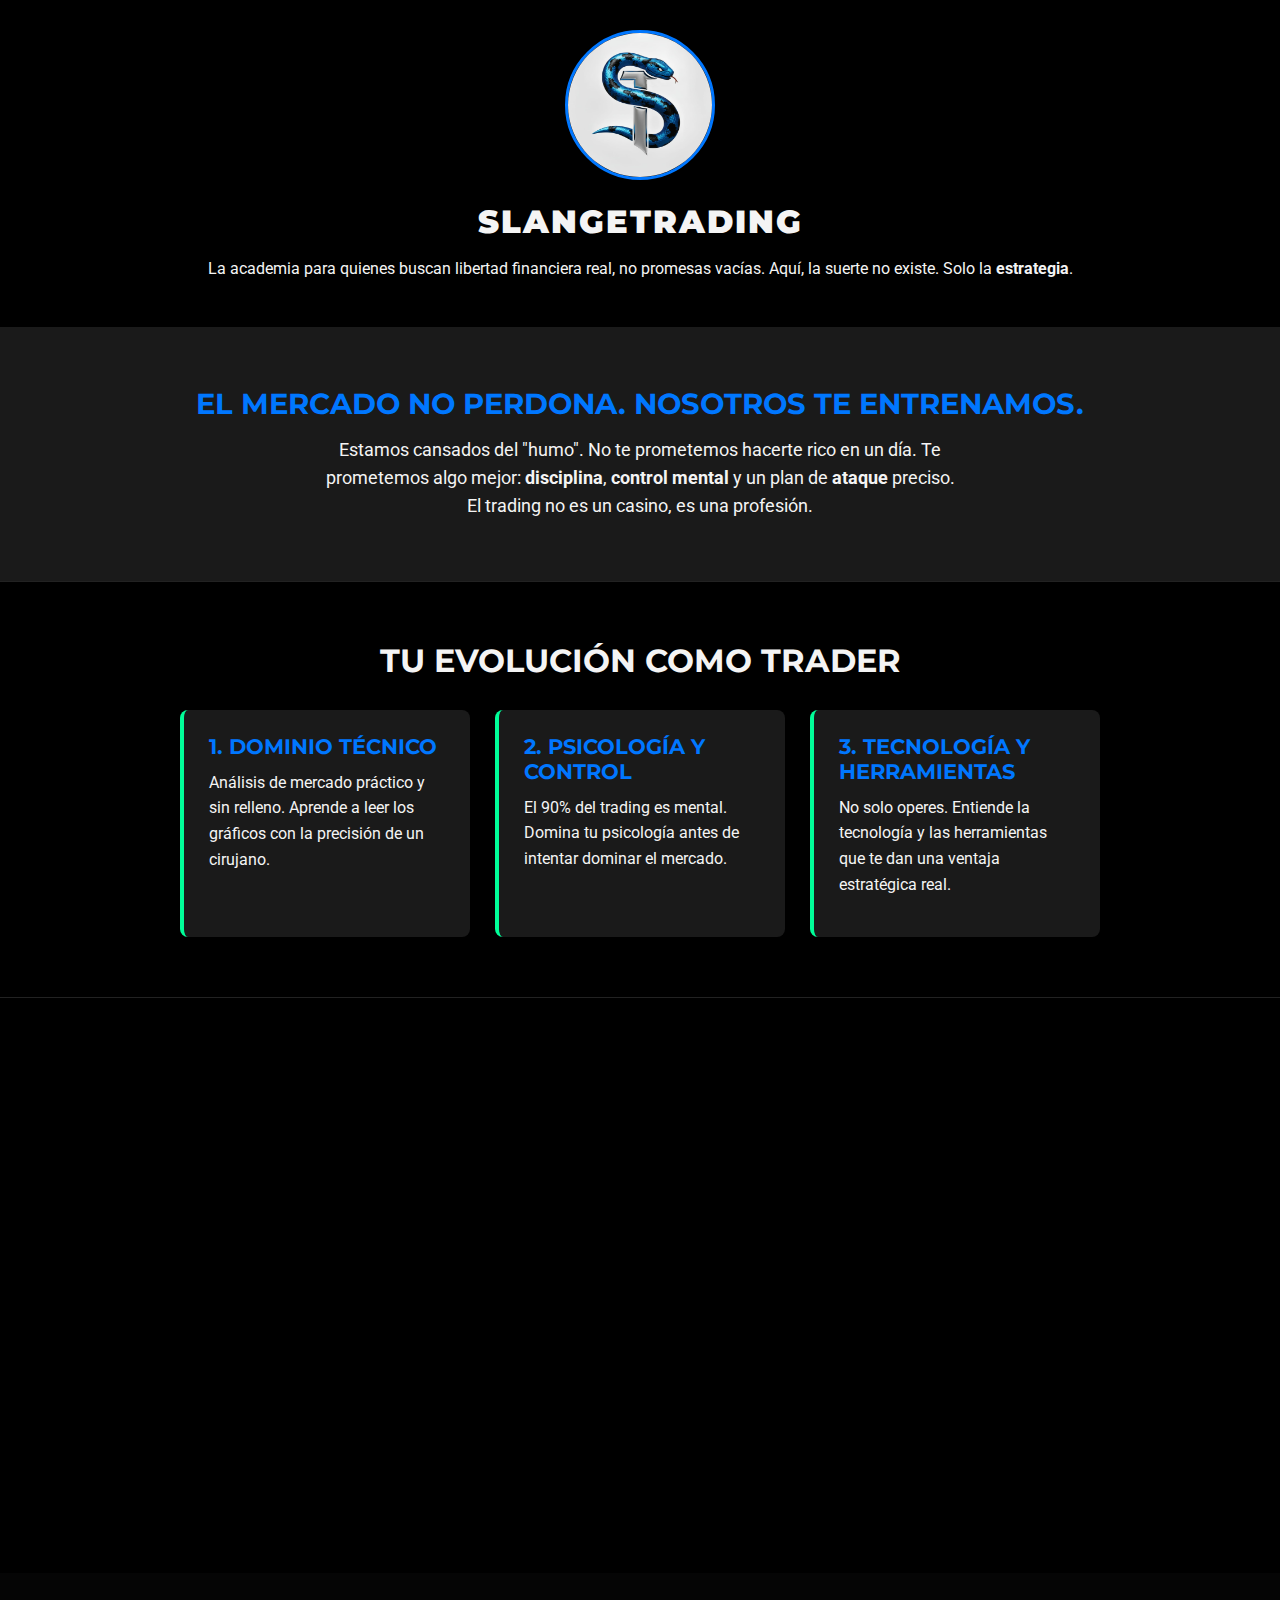
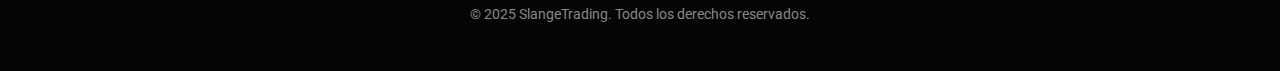
<file: prueba2.html>
<!DOCTYPE html>
<html lang="es">
<head>
    <meta charset="UTF-8">
    <meta name="viewport" content="width=device-width, initial-scale=1.0">
    <title>SlangeTrading | Domina el Mercado con Estrategia</title>
    
    <link rel="preconnect" href="https://fonts.googleapis.com">
    <link rel="preconnect" href="https://fonts.gstatic.com" crossorigin>
    <link href="https://fonts.googleapis.com/css2?family=Montserrat:wght@700;900&family=Roboto:wght@400;700&display=swap" rel="stylesheet">
    
    <link rel="stylesheet" href="style.css">
</head>
<body>

    <header class="header">
        <img src="slange.jpeg" alt="Logo SlangeTrading" class="logo">
                <div class="container">
           <h1>SlangeTrading</h1>
            <p>La academia para quienes buscan libertad financiera real, no promesas vacías. Aquí, la suerte no existe. Solo la <strong>estrategia</strong>.</p>
        </div>
        
    </header>


    <section class="philosophy hidden">
        <div class="container">
            <h3>El Mercado no Perdona. Nosotros te Entrenamos.</h3>
            <p>Estamos cansados del "humo". No te prometemos hacerte rico en un día. Te prometemos algo mejor: <strong>disciplina</strong>, <strong>control mental</strong> y un plan de <strong>ataque</strong> preciso. <br>El trading no es un casino, es una profesión.</p>
        </div>
    </section>

    <section class="pillars hidden">
        <div class="container">
            <h2>Tu Evolución como Trader</h2>
            <div class="pillar-grid">
                <div class="pillar">
                    <h4>1. Dominio Técnico</h4>
                    <p>Análisis de mercado práctico y sin relleno. Aprende a leer los gráficos con la precisión de un cirujano.</p>
                </div>
                <div class="pillar">
                    <h4>2. Psicología y Control</h4>
                    <p>El 90% del trading es mental. Domina tu psicología antes de intentar dominar el mercado.</p>
                </div>
                <div class="pillar">
                    <h4>3. Tecnología y Herramientas</h4>
                    <p>No solo operes. Entiende la tecnología y las herramientas que te dan una ventaja estratégica real.</p>
                </div>
            </div>
        </div>
    </section>

    <section class="promise hidden">
        <div class="container">
            <h3>"Slange no te promete un camino fácil. Te enseña a dominar el difícil."</h3>
        </div>
    </section>

    <section class="cta hidden">
        <div class="container">
            <h2>Únete a la Comunidad</h2>
            <p>El primer paso es la información. Únete a nuestra comunidad de WhatsApp para recibir análisis, recursos y acceso directo al equipo. Sin costo. Sin spam. Solo valor.</p>
            <a href="https://chat.whatsapp.com/LPITYwN5lEt491RIfSkMtq?mode=wwt" target="_blank" class="cta-button">
                Unirme a la Comunidad (WhatsApp)
            </a>
        </div>
    </section>

    <footer class="footer">
        <p>&copy; 2025 SlangeTrading. Todos los derechos reservados.</p>
    </footer>

    <script src="script.js"></script>
</body>
</html>
</file>
<file: style.css>
/* --- Variables de Color (Según tu paleta) --- */
:root {
    --color-black: #000000;
    --color-purple: #4B0082;
    --color-blue: #0077FF;
    --color-green: #00FF99;
    --color-white: #f4f4f4;
    --color-grey: #1a1a1a;
}

/* --- Reseteo y Base --- */
* {
    margin: 0;
    padding: 0;
    box-sizing: border-box;
}

body {
    font-family: 'Roboto', sans-serif;
    background-color: var(--color-black);
    color: var(--color-white);
    line-height: 1.6;
}

.container {
    max-width: 960px;
    margin: 0 auto;
    padding: 0 20px;
}

h1, h2, h3, h4 {
    font-family: 'Montserrat', sans-serif;
    font-weight: 700;
    line-height: 1.2;
    margin-bottom: 15px;
    text-transform: uppercase;
}

p {
    margin-bottom: 15px;
}

a {
    text-decoration: none;
    color: var(--color-blue);
}

/* --- Encabezado y Logo --- */
.header {
    text-align: center;
    padding: 30px 20px;
}

.logo {
    max-width: 150px;
    height: auto;
    border-radius: 50%;
    border: 3px solid var(--color-blue);
    margin-bottom: 15px;
}

.header h1 {
    font-size: 2rem;
    color: var(--color-white);
    font-weight: 900;
    letter-spacing: 2px;
}

/* --- Secciones Generales --- */
section {
    padding: 60px 0;
    text-align: center;
}

section:not(.hero) {
    border-bottom: 1px solid #222;
}

/* --- Sección Hero --- */
.hero {
    background: linear-gradient(rgba(0, 0, 0, 0.7), rgba(0, 0, 0, 0.7)), url('slange-logo.jpeg');
    background-size: cover;
    background-position: center;
    background-attachment: fixed;
    padding: 80px 0;
}

.hero h2 {
    font-size: 2.8rem;
    color: var(--color-white);
    font-weight: 900;
}

.hero p {
    font-size: 1.2rem;
    color: #ccc;
    max-width: 600px;
    margin: 0 auto;
}

.hero strong {
    color: var(--color-green);
    font-weight: 700;
}

/* --- Sección Filosofía --- */
.philosophy {
    background-color: var(--color-grey);
}

.philosophy h3 {
    font-size: 1.8rem;
    color: var(--color-blue);
}

.philosophy p {
    max-width: 700px;
    margin: 0 auto;
    font-size: 1.1rem;
}

/* --- Sección Pilares --- */
.pillars h2 {
    font-size: 2rem;
    color: var(--color-white);
}

.pillar-grid {
    display: grid;
    grid-template-columns: repeat(auto-fit, minmax(250px, 1fr));
    gap: 25px;
    margin-top: 30px;
    text-align: left;
}

.pillar {
    background: var(--color-grey);
    padding: 25px;
    border-radius: 8px;
    border-left: 4px solid var(--color-green); /* Acento neón */
    transition: transform 0.3s ease, box-shadow 0.3s ease;
}

.pillar:hover {
    transform: translateY(-5px);
    box-shadow: 0 5px 15px rgba(0, 255, 153, 0.1);
}

.pillar h4 {
    font-size: 1.3rem;
    color: var(--color-blue);
    margin-bottom: 10px;
}

/* --- Sección Promesa --- */
.promise {
    background-color: var(--color-purple); /* Usamos el morado oscuro */
}

.promise h3 {
    font-size: 1.8rem;
    font-style: italic;
    color: var(--color-white);
    max-width: 600px;
    margin: 0 auto;
}

/* --- Sección CTA --- */
.cta h2 {
    font-size: 2.2rem;
    color: var(--color-green); /* Llamativo */
}

.cta p {
    font-size: 1.1rem;
    max-width: 600px;
    margin: 0 auto 25px auto;
}

.cta-button {
    display: inline-block;
    background-color: var(--color-blue);
    color: var(--color-white);
    padding: 15px 35px;
    font-family: 'Montserrat', sans-serif;
    font-size: 1.1rem;
    font-weight: 700;
    text-transform: uppercase;
    border-radius: 5px;
    transition: all 0.3s ease;
    border: 2px solid var(--color-blue);
}

.cta-button:hover {
    background-color: var(--color-green);
    color: var(--color-black);
    border-color: var(--color-green);
    transform: scale(1.05);
    box-shadow: 0 0 20px rgba(0, 255, 153, 0.5);
}

/* --- Footer --- */
.footer {
    text-align: center;
    padding: 30px 20px;
    background-color: #050505;
    font-size: 0.9rem;
    color: #888;
}

/* --- Animación de Scroll --- */
.hidden {
    opacity: 0;
    transform: translateY(30px);
    transition: opacity 0.6s ease-out, transform 0.6s ease-out;
}
</file>
